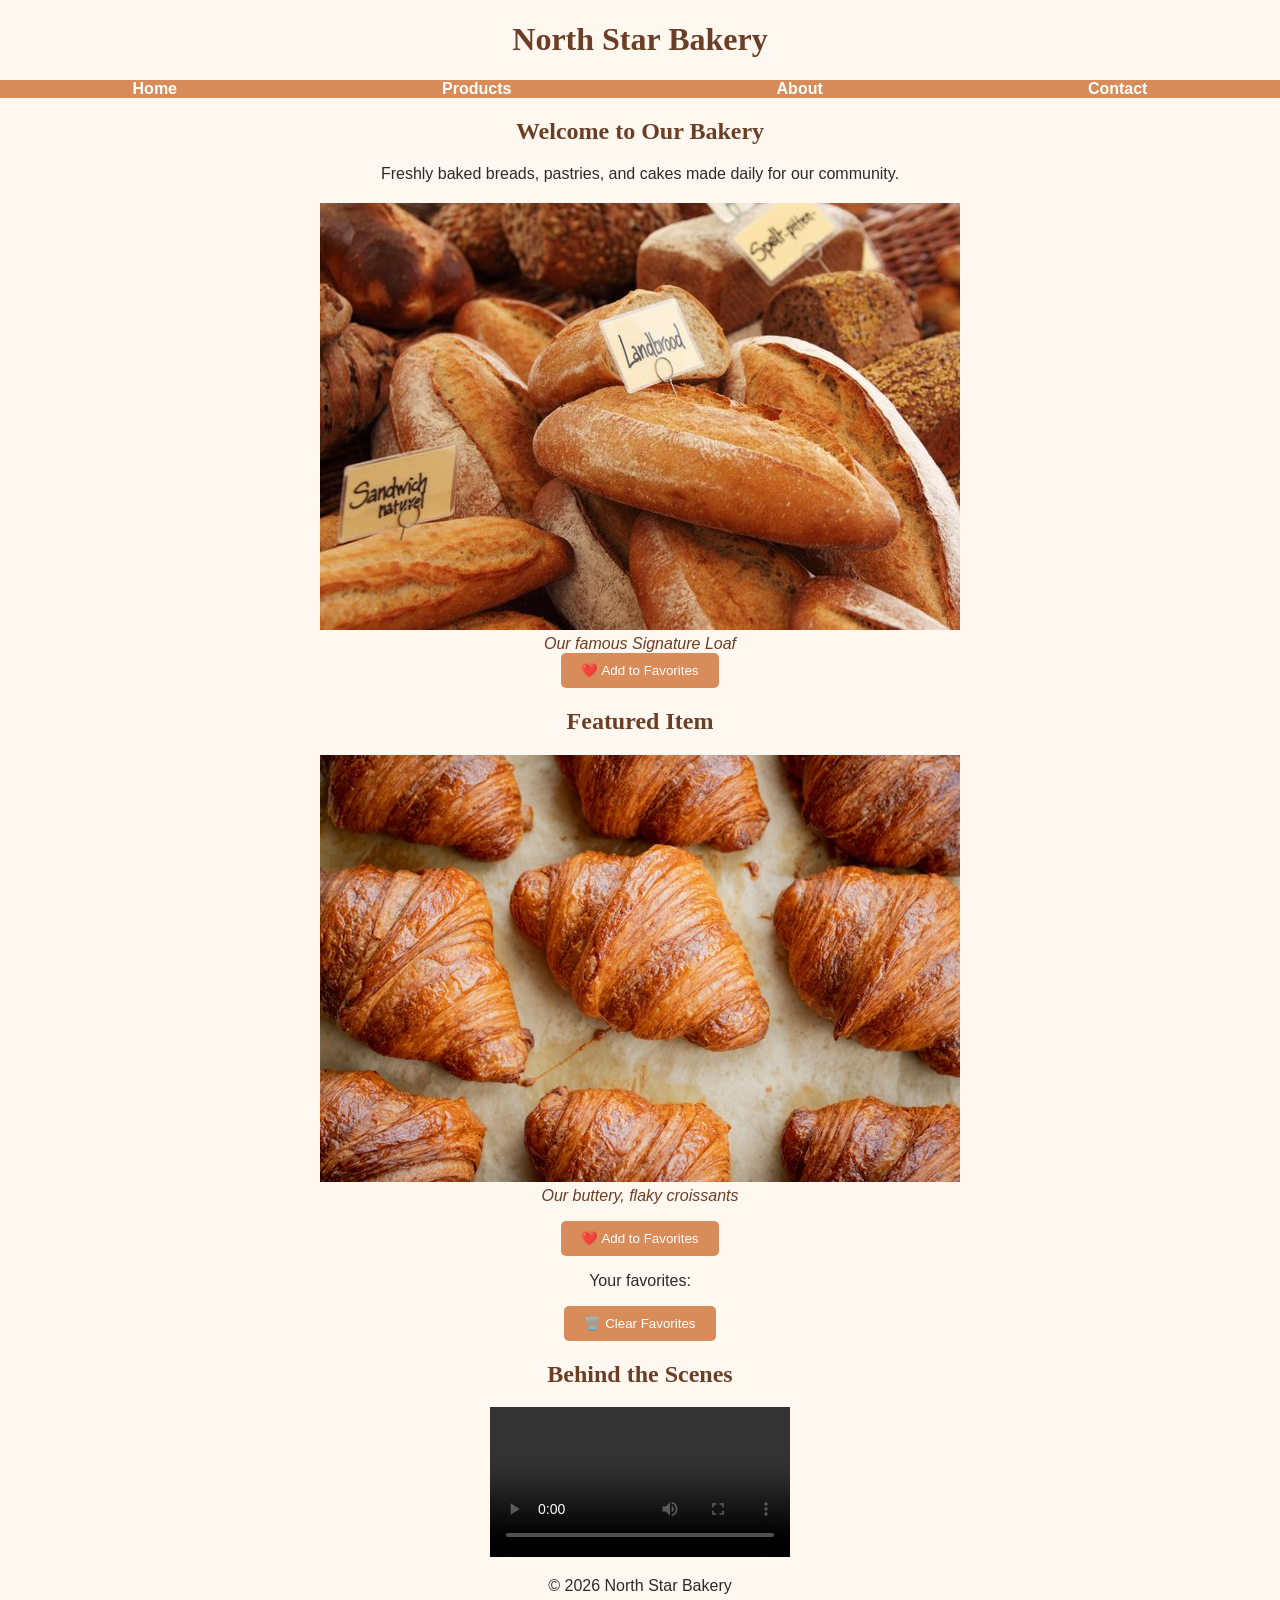
<file: index.html>
<!DOCTYPE html>
<html lang="en">
<head>
  <meta charset="UTF-8">
  <title>North Star Bakery - Home</title>
  <link rel="stylesheet" href="style.css">
</head>
<body>
  <header>
    <h1>North Star Bakery</h1>
    <nav>
      <ul>
        <li><a href="index.html">Home</a></li>
        <li><a href="products.html">Products</a></li>
        <li><a href="about.html">About</a></li>
        <li><a href="contact.html">Contact</a></li>
      </ul>
    </nav>
  </header>
  <main>
    <section>
      <h2>Welcome to Our Bakery</h2>
      <p>Freshly baked breads, pastries, and cakes made daily for our community.</p>
      <figure>
        <img src="images/signature-loaf.jpg" alt="Signature loaf of bread">
        <figcaption>Our famous Signature Loaf</figcaption>
        <button onclick="addFavorite({name: 'Signature Loaf', price: '$5', image: 'images/signature-loaf.jpg'})">
    ❤️ Add to Favorites
  </button>
      </figure>
    </section>
    <section>
      <h2>Featured Item</h2>
      <picture>
        <source srcset="images/croissant-large.jpg" media="(min-width: 800px)">
        <source srcset="images/croissant-small.jpg" media="(max-width: 799px)">
        <img src="images/croissant.jpg" alt="Fresh croissant">
      </picture>
      <p class="caption">Our buttery, flaky croissants</p>
      <button onclick="addFavorite({name: 'Croissant', price: '$3', image: 'images/croissant.jpg'})">
    ❤️ Add to Favorites
  </button>
    </section>
    <p id="favoritesList"></p>
      <button onclick="clearFavorites()">🗑️ Clear Favorites</button>
    <section>
      <h2>Behind the Scenes</h2>
      <video controls>
        <source src="media/bakery-tour.mp4" type="video/mp4">
        <p>Your browser does not support video. Visit us in person to see our bakery!</p>
      </video>
    </section>
  </main>
  <footer>
    <p>&copy; 2026 North Star Bakery</p>
  </footer>
  <script src="script.js"></script>
</body>
</html>
</file>
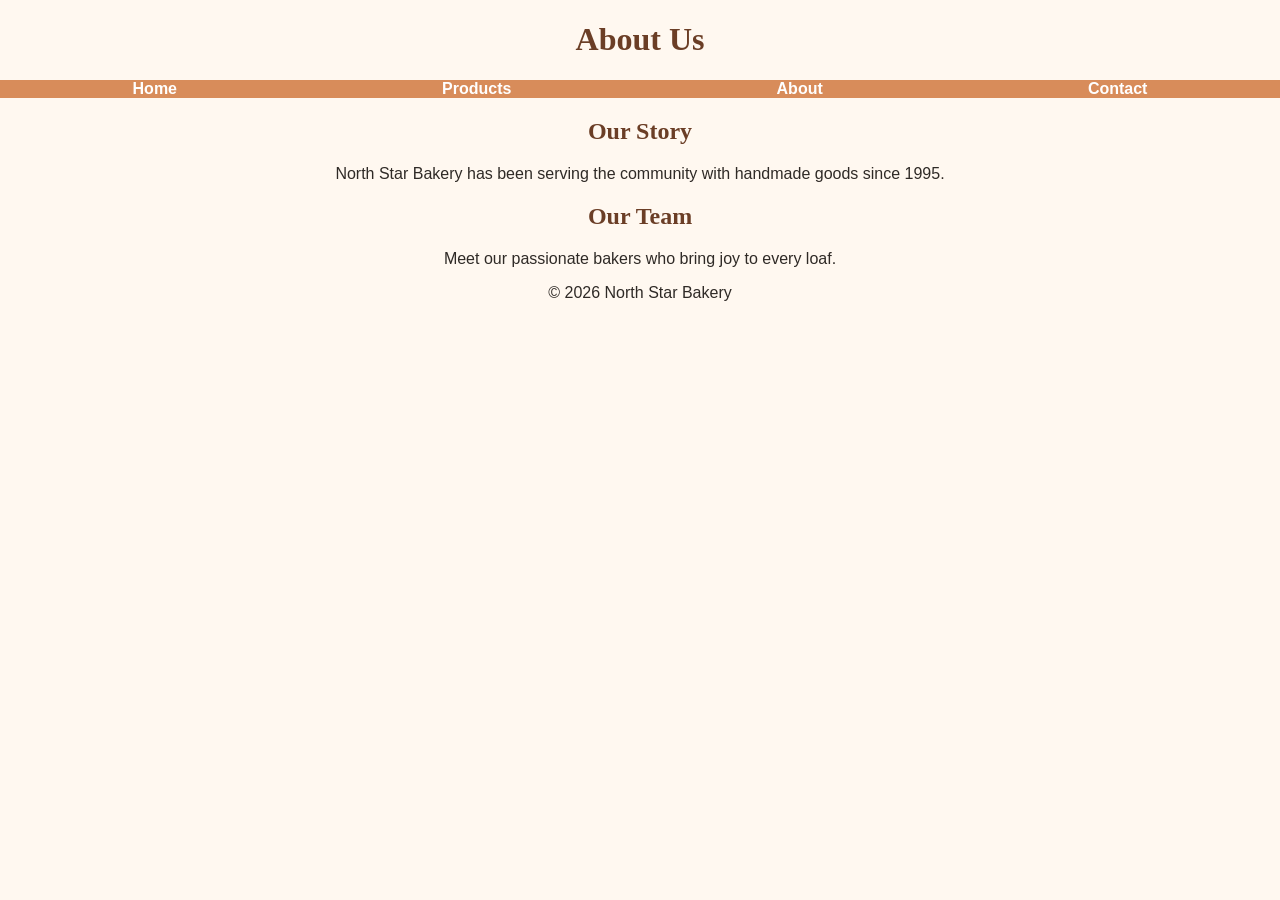
<file: about.html>
<!DOCTYPE html>
<html lang="en">
<head>
  <meta charset="UTF-8">
  <title>North Star Bakery - About</title>
  <link rel="stylesheet" href="style.css">
</head>
<body>
  <header>
    <h1>About Us</h1>
    <nav>
      <ul>
        <li><a href="index.html">Home</a></li>
        <li><a href="products.html">Products</a></li>
        <li><a href="about.html">About</a></li>
        <li><a href="contact.html">Contact</a></li>
      </ul>
    </nav>
  </header>
  <main>
    <section>
      <h2>Our Story</h2>
      <p>North Star Bakery has been serving the community with handmade goods since 1995.</p>
    </section>
    <section>
      <h2>Our Team</h2>
      <p>Meet our passionate bakers who bring joy to every loaf.</p>
    </section>
  </main>
  <footer>
    <p>&copy; 2026 North Star Bakery</p>
  </footer>
</body>
</html>
</file>
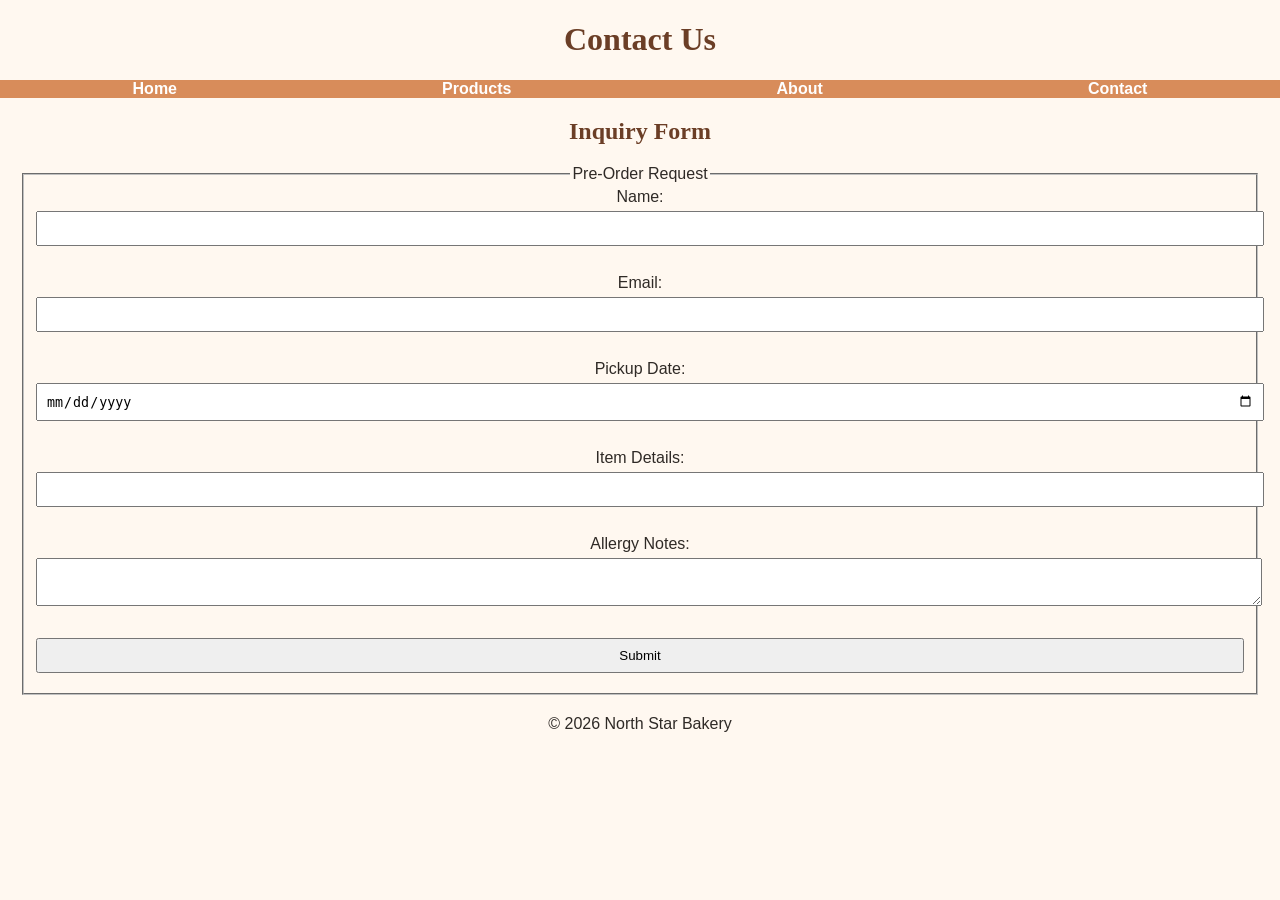
<file: contact.html>
<!DOCTYPE html>
<html lang="en">
<head>
  <meta charset="UTF-8">
  <title>North Star Bakery - Contact</title>
  <link rel="stylesheet" href="style.css">
</head>
<body>
  <header>
    <h1>Contact Us</h1>
    <nav>
      <ul>
        <li><a href="index.html">Home</a></li>
        <li><a href="products.html">Products</a></li>
        <li><a href="about.html">About</a></li>
        <li><a href="contact.html">Contact</a></li>
      </ul>
    </nav>
  </header>
  <main>
    <section>
      <h2>Inquiry Form</h2>
      <form id="contactForm">
        <fieldset>
          <legend>Pre‑Order Request</legend>
          <label for="name">Name:</label>
          <input type="text" id="name" name="name" required><br><br>

          <label for="email">Email:</label>
          <input type="email" id="email" name="email" required><br><br>

          <label for="pickup">Pickup Date:</label>
          <input type="date" id="pickup" name="pickup" required><br><br>

          <label for="item">Item Details:</label>
          <input type="text" id="item" name="item" required><br><br>

          <label for="allergy">Allergy Notes:</label>
          <textarea id="allergy" name="allergy"></textarea><br><br>

          <input type="submit" value="Submit">
        </fieldset>
      </form>
      <p id="feedback"></p>
    </section>
  </main>
  <footer>
    <p>&copy; 2026 North Star Bakery</p>
  </footer>
  <script src="script.js"></script>
</body>
</html>
</file>
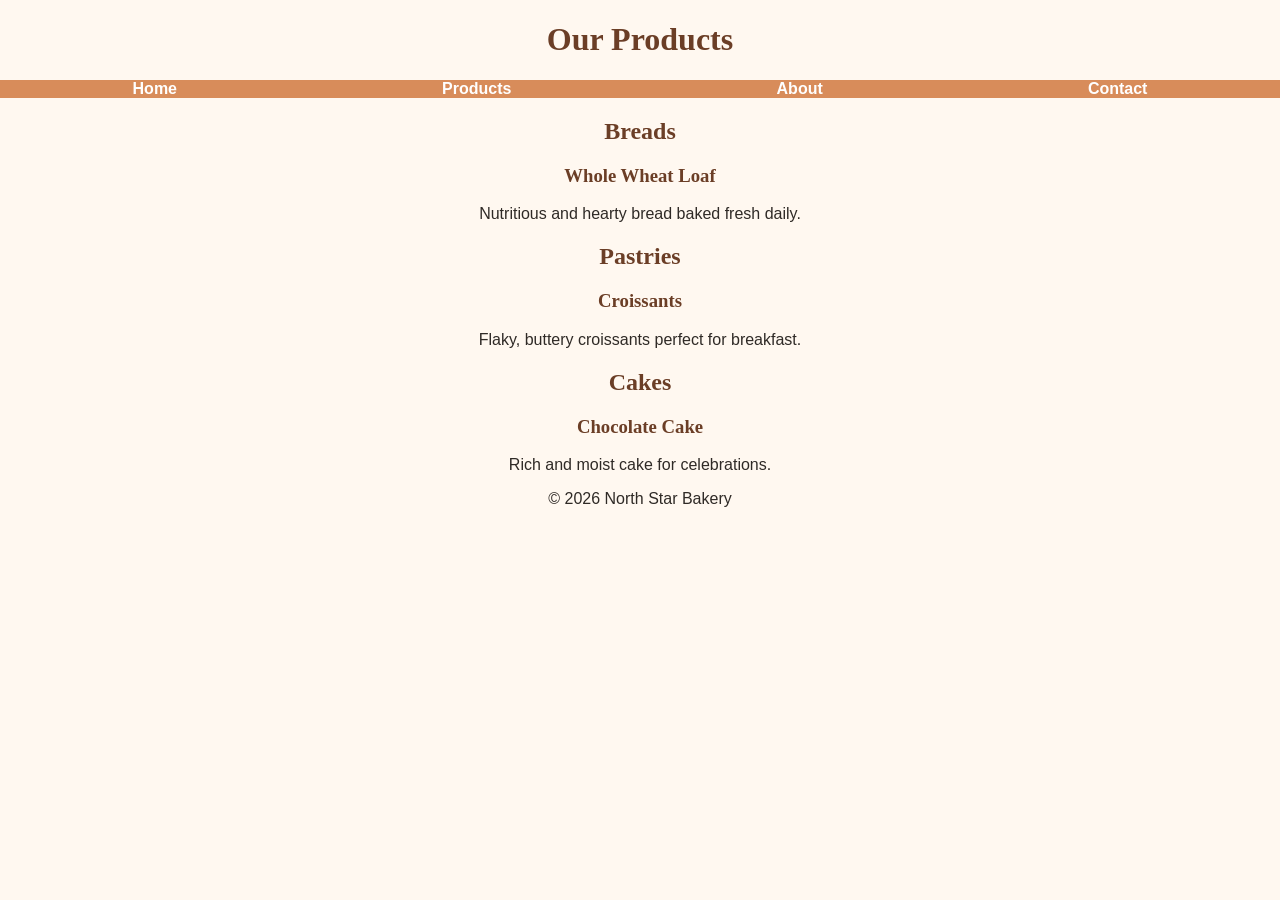
<file: products.html>
<!DOCTYPE html>
<html lang="en">
<head>
  <meta charset="UTF-8">
  <title>North Star Bakery - Products</title>
  <link rel="stylesheet" href="style.css">
</head>
<body>
  <header>
    <h1>Our Products</h1>
    <nav>
      <ul>
        <li><a href="index.html">Home</a></li>
        <li><a href="products.html">Products</a></li>
        <li><a href="about.html">About</a></li>
        <li><a href="contact.html">Contact</a></li>
      </ul>
    </nav>
  </header>
  <main>
    <section>
      <h2>Breads</h2>
      <article>
        <h3>Whole Wheat Loaf</h3>
        <p>Nutritious and hearty bread baked fresh daily.</p>
      </article>
    </section>
    <section>
      <h2>Pastries</h2>
      <article>
        <h3>Croissants</h3>
        <p>Flaky, buttery croissants perfect for breakfast.</p>
      </article>
    </section>
    <section>
      <h2>Cakes</h2>
      <article>
        <h3>Chocolate Cake</h3>
        <p>Rich and moist cake for celebrations.</p>
      </article>
    </section>
  </main>
  <footer>
    <p>&copy; 2026 North Star Bakery</p>
  </footer>
</body>
</html>
</file>
<file: style.css>
/* Base styles */
body {
  font-family: 'Open Sans', sans-serif;
  background-color: #FFF8F0; /* cream */
  color: #2F2A26; /* charcoal */
  margin: 0;
  padding: 0;
  text-align: center;
}

h1, h2, h3 {
  font-family: Georgia, serif;
  color: #6B3E26; /* brown */
}
/* Navigation */
nav ul {
  display: flex;
  justify-content: space-around;
  list-style: none;
  padding: 0;
  margin: 0;
  background-color: #D88C5A; /* peach */
}

nav li a {
  color: white;
  text-decoration: none;
  padding: 10px 15px;
  font-weight: bold;
}
/* Images */
img {
  display: block;
  margin: 0 auto;
  max-width: 100%;
  height: auto;
}
figure {
  text-align: center;
  margin: 20px auto;
}
/* Figure captions */
figcaption {
  font-style: italic;
  text-align: center;
  margin-top: 5px;
  color: #6B3E26;
}
/* Responsive layout */
@media (max-width: 768px) {
  nav ul {
    flex-direction: column;
    text-align: center;
  }
  main {
    padding: 10px;
  }
}
/* Forms */
form {
  margin: 20px;
}

label {
  display: block;
  margin-bottom: 5px;
}

input, textarea {
  width: 100%;
  padding: 8px;
  margin-bottom: 10px;
}

button {
  background-color: #D88C5A;
  color: white;
  padding: 10px 20px;
  border: none;
  border-radius: 5px;
}
.caption {
  font-style: italic;
  text-align: center;
  margin-top: 5px;
  color: #6B3E26;
}
</file>
